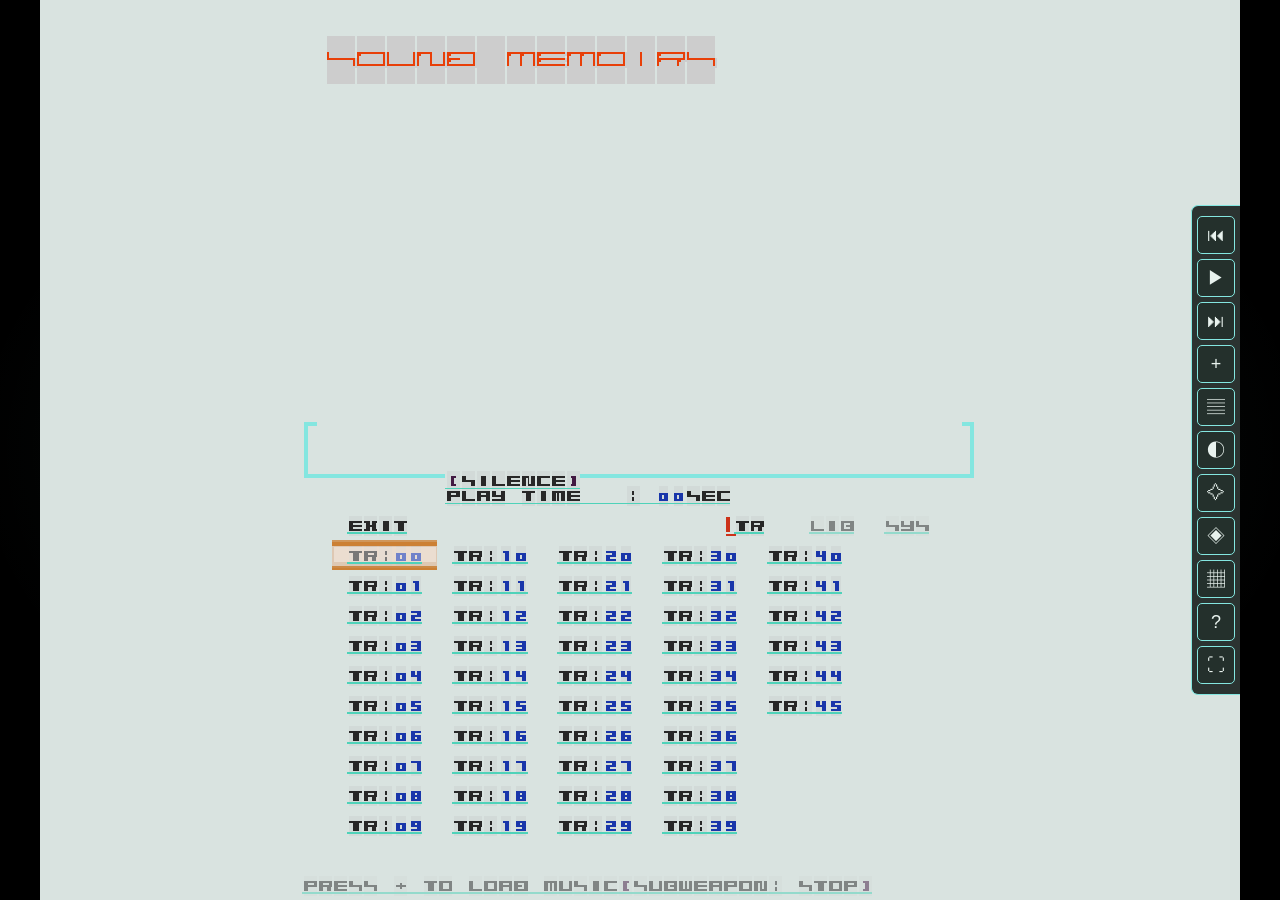
<file: index.html>
<!doctype html>
<html lang="zh-CN"><meta charset="utf-8"><meta name="viewport" content="width=device-width,initial-scale=1,viewport-fit=cover">
<link rel="icon" href="data:,"><title>SOUND MEMOIRS</title>
<link rel="stylesheet" href="screen.css">
<div id="stage">
  <canvas id="screen" width="640" height="480" tabindex="0" aria-label="SOUND MEMOIRS 640x480 画面"></canvas>
  <div id="aux">
    <button id="aux-prev" aria-label="上一曲">⏮</button>
    <button id="aux-play" aria-label="播放 / 暂停">▶</button>
    <button id="aux-next" aria-label="下一曲">⏭</button>
    <button id="aux-load" aria-label="载入文件">+</button>
    <button id="aux-page" aria-label="切换页面">▤</button>
    <button id="aux-theme" aria-label="切换主题配色">◐</button>
    <button id="aux-stage" aria-label="切换演出">✧</button>
    <button id="aux-wing" aria-label="切换侧翼">◈</button>
    <button id="aux-layout" aria-label="切换布局">▦</button>
    <button id="aux-help" aria-label="操作帮助">?</button>
    <button id="aux-full" aria-label="全屏">⛶</button>
  </div>
  <div id="help" aria-hidden="true">
    <b>SOUND MEMOIRS — 操作</b>
    <span>点 ▶ 播放 / 暂停　⏮ ⏭ 上一曲 / 下一曲　双击曲目播放</span>
    <span>方向键 选曲　S 或 Esc 停止　C/T 主题色</span>
    <span>F7 演出　F8 侧翼　F9 布局　F1/F2/F3 切页　Ctrl+O 载入</span>
    <span>LIB 底部 ORDER：顺序 / 单曲 / 列表循环 / 随机，播完自动接下一曲</span>
    <span>右下：▶ 播放　+ 载入　▤ 切页　◐ 主题　✧ 演出　◈ 侧翼　▦ 布局　? 帮助　⛶ 全屏</span>
  </div>
</div>
<input id="files" type="file" multiple accept="audio/*,.pak,.ogg,.wav,.flac,.mp3,.m4a" hidden>
<script type="module" src="app.js"></script>
</html>
</file>
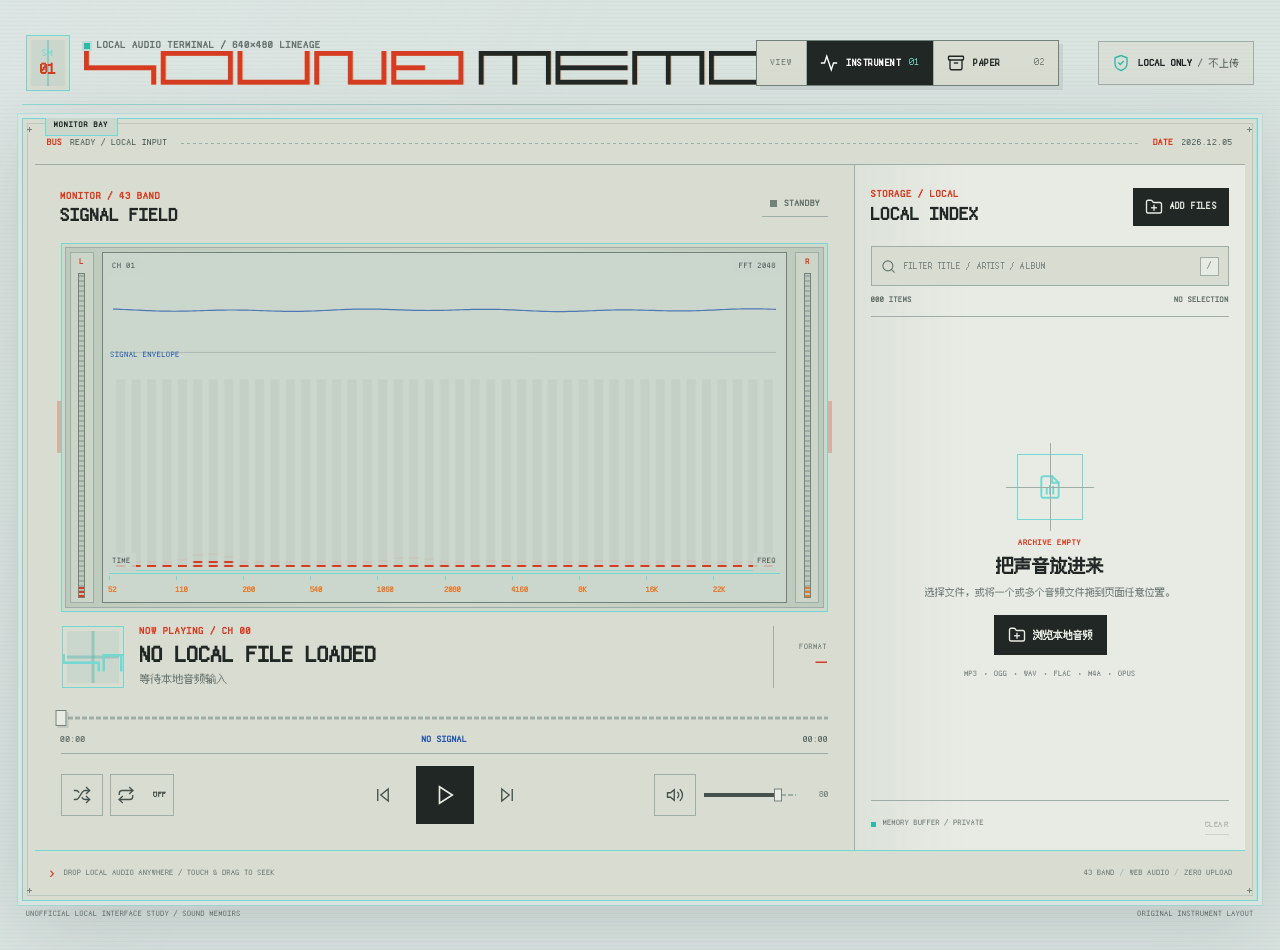
<file: web/index.html>
<!doctype html>
<html lang="zh-CN">
<head>
  <meta charset="utf-8">
  <meta name="viewport" content="width=device-width, initial-scale=1, viewport-fit=cover">
  <meta name="theme-color" content="#d9e3e0">
  <meta name="color-scheme" content="light">
  <meta name="description" content="SOUND MEMOIRS local web player prototype">
  <title>SOUND MEMOIRS / Local Archive</title>
  <link rel="icon" href="./favicon.svg" type="image/svg+xml">
  <link rel="stylesheet" href="./styles.css">
  <script src="./app.js" defer></script>
</head>
<body data-theme="original">
  <div class="scene-lines" aria-hidden="true"></div>
  <div class="page">
    <header class="topbar">
      <div class="brand-block">
        <span class="brand-code" aria-hidden="true">SM<br><b>01</b></span>
        <div class="brand-copy">
          <p class="eyebrow">
            <span class="status-dot" aria-hidden="true"></span>
            <span data-copy="mode-label">LOCAL AUDIO TERMINAL / 640×480 LINEAGE</span>
          </p>
          <h1 class="brand-title" aria-label="Sound Memoirs">
            <span>SOUND</span>
            <span>MEMOIRS</span>
          </h1>
        </div>
      </div>

      <nav class="theme-switch" aria-label="视觉主题">
        <span class="theme-switch-label">VIEW</span>
        <button class="theme-option is-active" type="button" data-theme-choice="original" aria-pressed="true">
          <svg class="icon" aria-hidden="true"><use href="#i-activity"></use></svg>
          <span>INSTRUMENT</span>
          <b>01</b>
        </button>
        <button class="theme-option" type="button" data-theme-choice="paper" aria-pressed="false">
          <svg class="icon" aria-hidden="true"><use href="#i-archive"></use></svg>
          <span>PAPER</span>
          <b>02</b>
        </button>
      </nav>

      <div class="privacy-seal" title="音频文件仅在当前浏览器标签页内读取">
        <svg class="icon" aria-hidden="true"><use href="#i-shield-check"></use></svg>
        <span><b>LOCAL ONLY</b> / 不上传</span>
      </div>
    </header>

    <main class="app-frame" id="drop-zone">
      <div class="frame-registration frame-registration--tl" aria-hidden="true">+</div>
      <div class="frame-registration frame-registration--tr" aria-hidden="true">+</div>
      <div class="frame-registration frame-registration--bl" aria-hidden="true">+</div>
      <div class="frame-registration frame-registration--br" aria-hidden="true">+</div>

      <div class="utility-strip">
        <div class="utility-block">
          <span class="utility-key">BUS</span>
          <strong id="bus-state">READY / LOCAL INPUT</strong>
        </div>
        <div class="utility-rule" aria-hidden="true"></div>
        <div class="utility-block utility-block--right">
          <span class="utility-key">DATE</span>
          <time id="session-clock" datetime="">----.--.--</time>
        </div>
      </div>

      <div class="workspace">
        <section class="display-module" aria-labelledby="display-heading">
          <header class="module-heading">
            <div>
              <p class="section-code" data-copy="display-code">MONITOR / 43 BAND</p>
              <h2 id="display-heading" data-copy="display-title">SIGNAL FIELD</h2>
            </div>
            <div class="signal-state" id="signal-state">
              <span class="signal-lamp" aria-hidden="true"></span>
              <span id="signal-label">STANDBY</span>
            </div>
          </header>

          <div class="screen-bezel">
            <div class="meter-rail meter-rail--left" aria-hidden="true">
              <span class="meter-rail-label">L</span>
              <span class="meter-rail-track"><i id="meter-left"></i></span>
            </div>

            <div class="scope">
              <div class="scope-overlay" aria-hidden="true">
                <span class="scope-corner scope-corner--tl">CH 01</span>
                <span class="scope-corner scope-corner--tr">FFT 2048</span>
                <span class="scope-corner scope-corner--bl">TIME</span>
                <span class="scope-corner scope-corner--br">FREQ</span>
                <span class="scope-wave-label">SIGNAL ENVELOPE</span>
              </div>
              <canvas id="visualizer" aria-label="实时音频频谱"></canvas>
              <div class="frequency-scale" aria-hidden="true">
                <span>52</span>
                <span>110</span>
                <span>280</span>
                <span>540</span>
                <span>1060</span>
                <span>2080</span>
                <span>4160</span>
                <span>8K</span>
                <span>16K</span>
                <span>22K</span>
              </div>
            </div>

            <div class="meter-rail meter-rail--right" aria-hidden="true">
              <span class="meter-rail-label">R</span>
              <span class="meter-rail-track"><i id="meter-right"></i></span>
            </div>
          </div>

          <div class="now-readout">
            <div class="album-cell" id="album-cell" aria-hidden="true">
              <span class="album-grid"></span>
              <span class="album-glyph">SM</span>
              <img id="cover-image" alt="">
            </div>
            <div class="track-identity">
              <p class="section-code" id="playing-kicker">NOW PLAYING / CH 00</p>
              <h2 id="track-title">NO LOCAL FILE LOADED</h2>
              <p id="track-artist">等待本地音频输入</p>
            </div>
            <div class="format-readout">
              <span>FORMAT</span>
              <strong id="track-format">—</strong>
            </div>
          </div>

          <div class="seek-block">
            <div
              class="seek-track"
              id="seek-track"
              role="slider"
              tabindex="0"
              aria-label="播放进度"
              aria-valuemin="0"
              aria-valuemax="100"
              aria-valuenow="0"
            >
              <span class="seek-fill" id="seek-fill"></span>
              <span class="seek-buffer" id="seek-buffer"></span>
              <span class="seek-thumb" id="seek-thumb"></span>
            </div>
            <div class="time-line">
              <span id="elapsed-time">00:00</span>
              <span class="time-center" id="player-status">NO SIGNAL</span>
              <span id="duration-time">00:00</span>
            </div>
          </div>

          <div class="transport">
            <div class="transport-side">
              <button class="icon-button" id="shuffle-button" type="button" title="随机播放" aria-label="随机播放" aria-pressed="false">
                <svg class="icon" aria-hidden="true"><use href="#i-shuffle"></use></svg>
              </button>
              <button class="icon-button repeat-button" id="repeat-button" type="button" title="循环模式：关闭" aria-label="循环模式：关闭">
                <svg class="icon" aria-hidden="true"><use href="#i-repeat"></use></svg>
                <span id="repeat-label">OFF</span>
              </button>
            </div>

            <div class="transport-main">
              <button class="icon-button transport-skip" id="previous-button" type="button" title="上一首" aria-label="上一首">
                <svg class="icon" aria-hidden="true"><use href="#i-skip-back"></use></svg>
              </button>
              <button class="play-button" id="play-button" type="button" title="播放" aria-label="播放">
                <svg class="icon play-icon" aria-hidden="true"><use href="#i-play"></use></svg>
                <svg class="icon pause-icon" aria-hidden="true"><use href="#i-pause"></use></svg>
              </button>
              <button class="icon-button transport-skip" id="next-button" type="button" title="下一首" aria-label="下一首">
                <svg class="icon" aria-hidden="true"><use href="#i-skip-forward"></use></svg>
              </button>
            </div>

            <div class="volume-control">
              <button class="icon-button" id="mute-button" type="button" title="静音" aria-label="静音">
                <svg class="icon volume-on-icon" aria-hidden="true"><use href="#i-volume-2"></use></svg>
                <svg class="icon volume-off-icon" aria-hidden="true"><use href="#i-volume-x"></use></svg>
              </button>
              <div
                class="volume-track"
                id="volume-track"
                role="slider"
                tabindex="0"
                aria-label="音量"
                aria-valuemin="0"
                aria-valuemax="100"
                aria-valuenow="80"
              >
                <span class="volume-fill" id="volume-fill"></span>
                <span class="volume-thumb" id="volume-thumb"></span>
              </div>
              <output id="volume-value" for="volume-track">80</output>
            </div>
          </div>
        </section>

        <aside class="library-module" aria-labelledby="library-heading">
          <header class="library-heading">
            <div>
              <p class="section-code" data-copy="library-code">STORAGE / LOCAL</p>
              <h2 id="library-heading" data-copy="library-title">LOCAL INDEX</h2>
            </div>
            <button class="add-button" id="add-files-button" type="button" title="添加本地音频文件" aria-label="添加本地音频文件">
              <svg class="icon" aria-hidden="true"><use href="#i-folder-plus"></use></svg>
              <span>ADD FILES</span>
            </button>
          </header>

          <label class="search-box" for="track-search">
            <svg class="icon" aria-hidden="true"><use href="#i-search"></use></svg>
            <input id="track-search" type="search" autocomplete="off" placeholder="FILTER TITLE / ARTIST / ALBUM">
            <kbd aria-hidden="true">/</kbd>
          </label>

          <div class="library-summary">
            <span id="library-count">000 ITEMS</span>
            <span id="current-index-label">NO SELECTION</span>
          </div>

          <div class="queue-scroll" id="queue-scroll">
            <ol class="queue-list" id="queue-list" aria-live="polite"></ol>
            <div class="empty-state" id="empty-state">
              <div class="empty-reticle" aria-hidden="true">
                <svg class="icon"><use href="#i-file-audio"></use></svg>
              </div>
              <p class="empty-label">ARCHIVE EMPTY</p>
              <h3>把声音放进来</h3>
              <p>选择文件，或将一个或多个音频文件拖到页面任意位置。</p>
              <button class="empty-action" id="empty-add-button" type="button">
                <svg class="icon" aria-hidden="true"><use href="#i-folder-plus"></use></svg>
                浏览本地音频
              </button>
              <span>MP3 · OGG · WAV · FLAC · M4A · OPUS</span>
            </div>
          </div>

          <footer class="library-foot">
            <div>
              <span class="foot-led" aria-hidden="true"></span>
              <span id="privacy-state">MEMORY BUFFER / PRIVATE</span>
            </div>
            <button class="text-button" id="clear-button" type="button" disabled>CLEAR</button>
          </footer>
        </aside>
      </div>

      <div class="frame-foot">
        <p>
          <span class="prompt-caret" aria-hidden="true">›</span>
          <span data-copy="frame-message">DROP LOCAL AUDIO ANYWHERE / TOUCH & DRAG TO SEEK</span>
        </p>
        <p class="frame-foot-tech">
          <span>43 BAND</span>
          <span>WEB AUDIO</span>
          <span>ZERO UPLOAD</span>
        </p>
      </div>
    </main>

    <footer class="page-foot">
      <span>UNOFFICIAL LOCAL INTERFACE STUDY / SOUND MEMOIRS</span>
      <span id="theme-foot-label">ORIGINAL INSTRUMENT LAYOUT</span>
    </footer>
  </div>

  <input
    id="file-input"
    class="visually-hidden"
    type="file"
    accept="audio/*,.mp3,.ogg,.oga,.wav,.flac,.m4a,.aac,.opus,.webm,.wma,.mp4"
    multiple
  >

  <div class="drop-overlay" id="drop-overlay" aria-hidden="true">
    <div class="drop-target">
      <svg class="icon" aria-hidden="true"><use href="#i-folder-down"></use></svg>
      <span>RELEASE TO LOAD</span>
      <strong>LOCAL AUDIO ONLY</strong>
    </div>
  </div>

  <div class="toast" id="toast" role="status" aria-live="polite"></div>

  <noscript>
    <p class="noscript">此播放器需要启用 JavaScript。</p>
  </noscript>

  <svg class="icon-sprite" aria-hidden="true">
    <symbol id="i-activity" viewBox="0 0 24 24">
      <path d="M22 12h-4l-3 9L9 3l-3 9H2"></path>
    </symbol>
    <symbol id="i-archive" viewBox="0 0 24 24">
      <rect width="20" height="5" x="2" y="3" rx="1"></rect>
      <path d="M4 8v11a2 2 0 0 0 2 2h12a2 2 0 0 0 2-2V8"></path>
      <path d="M10 12h4"></path>
    </symbol>
    <symbol id="i-folder-plus" viewBox="0 0 24 24">
      <path d="M20 20a2 2 0 0 0 2-2V8a2 2 0 0 0-2-2h-7.9a2 2 0 0 1-1.69-.9L9.6 3.9A2 2 0 0 0 7.93 3H4a2 2 0 0 0-2 2v13a2 2 0 0 0 2 2Z"></path>
      <path d="M12 10v6"></path>
      <path d="M9 13h6"></path>
    </symbol>
    <symbol id="i-folder-down" viewBox="0 0 24 24">
      <path d="M20 20a2 2 0 0 0 2-2V8a2 2 0 0 0-2-2h-7.9a2 2 0 0 1-1.69-.9L9.6 3.9A2 2 0 0 0 7.93 3H4a2 2 0 0 0-2 2v13a2 2 0 0 0 2 2Z"></path>
      <path d="M12 18v-6"></path>
      <path d="m9 15 3 3 3-3"></path>
    </symbol>
    <symbol id="i-shield-check" viewBox="0 0 24 24">
      <path d="M20 13c0 5-3.5 7.5-8 9-4.5-1.5-8-4-8-9V5l8-3 8 3Z"></path>
      <path d="m9 12 2 2 4-4"></path>
    </symbol>
    <symbol id="i-search" viewBox="0 0 24 24">
      <circle cx="11" cy="11" r="8"></circle>
      <path d="m21 21-4.3-4.3"></path>
    </symbol>
    <symbol id="i-file-audio" viewBox="0 0 24 24">
      <path d="M14 2H6a2 2 0 0 0-2 2v16a2 2 0 0 0 2 2h12a2 2 0 0 0 2-2V8Z"></path>
      <path d="M14 2v6h6"></path>
      <path d="M9 13v5"></path>
      <path d="M12 11v7"></path>
      <path d="M15 12v6"></path>
    </symbol>
    <symbol id="i-play" viewBox="0 0 24 24">
      <path d="m6 3 14 9-14 9Z"></path>
    </symbol>
    <symbol id="i-pause" viewBox="0 0 24 24">
      <rect x="6" y="4" width="4" height="16" rx="1"></rect>
      <rect x="14" y="4" width="4" height="16" rx="1"></rect>
    </symbol>
    <symbol id="i-skip-back" viewBox="0 0 24 24">
      <path d="M19 20 9 12l10-8v16Z"></path>
      <path d="M5 19V5"></path>
    </symbol>
    <symbol id="i-skip-forward" viewBox="0 0 24 24">
      <path d="m5 4 10 8-10 8V4Z"></path>
      <path d="M19 5v14"></path>
    </symbol>
    <symbol id="i-shuffle" viewBox="0 0 24 24">
      <path d="m18 14 4 4-4 4"></path>
      <path d="m18 2 4 4-4 4"></path>
      <path d="M2 18h1.973a4 4 0 0 0 3.3-1.7l5.454-8.6a4 4 0 0 1 3.3-1.7H22"></path>
      <path d="M2 6h1.972a4 4 0 0 1 3.6 2.2"></path>
      <path d="M22 18h-6.041a4 4 0 0 1-3.3-1.8l-.359-.45"></path>
    </symbol>
    <symbol id="i-repeat" viewBox="0 0 24 24">
      <path d="m17 2 4 4-4 4"></path>
      <path d="M3 11v-1a4 4 0 0 1 4-4h14"></path>
      <path d="m7 22-4-4 4-4"></path>
      <path d="M21 13v1a4 4 0 0 1-4 4H3"></path>
    </symbol>
    <symbol id="i-volume-2" viewBox="0 0 24 24">
      <path d="M11 5 6 9H2v6h4l5 4Z"></path>
      <path d="M15.54 8.46a5 5 0 0 1 0 7.07"></path>
      <path d="M19.07 4.93a10 10 0 0 1 0 14.14"></path>
    </symbol>
    <symbol id="i-volume-x" viewBox="0 0 24 24">
      <path d="M11 5 6 9H2v6h4l5 4Z"></path>
      <path d="m22 9-6 6"></path>
      <path d="m16 9 6 6"></path>
    </symbol>
    <symbol id="i-x" viewBox="0 0 24 24">
      <path d="M18 6 6 18"></path>
      <path d="m6 6 12 12"></path>
    </symbol>
  </svg>
</body>
</html>
</file>
<file: screen.css>
* { box-sizing: border-box; }
html, body { height: 100%; margin: 0; }
/* Chrome colors follow the active player theme (app.js sets these from
   palettes.json); defaults match the ORIGINAL theme. */
:root {
  --chrome-bg: rgba(12,20,30,.9);
  --chrome-border: #84e6e0;
  --chrome-btn: rgba(20,32,44,.85);
  --chrome-btn-hover: rgba(40,60,80,.95);
  --chrome-ink: #dfe;
  --chrome-accent: #cc3219;
  --halo: rgba(132,230,224,.10);
}
body {
  background: #000;
  display: flex; align-items: center; justify-content: center;
  overflow: hidden; user-select: none;
}
/* faint theme-tinted halo so the 4:3 screen does not hard-cut into black */
body::before {
  content: ""; position: fixed; inset: 0; pointer-events: none;
  background: radial-gradient(ellipse 70% 60% at 50% 50%, var(--halo), transparent 75%);
}
#stage {
  position: relative;
  width: min(100vw, calc(100vh * 4 / 3));
  aspect-ratio: 4 / 3;
}
#screen {
  display: block; width: 100%; height: 100%;
  image-rendering: pixelated; image-rendering: crisp-edges;
  touch-action: none; outline: none; background: #d9e3e0;
}
/* Floating side rail: hidden entirely while idle (no slide-out residue),
   shown only while the user is interacting with the replica. */
#aux {
  position: absolute; right: 0; top: 50%;
  transform: translateY(-50%);
  display: none;
  flex-direction: column; gap: 5px;
  padding: 10px 5px; max-height: 92vh;
  border: 1px solid var(--chrome-border); border-right: none; border-radius: 7px 0 0 7px;
  background: var(--chrome-bg);
  z-index: 6;
}
#aux.visible { display: flex; }
#aux button {
  width: 38px; height: 38px; border-radius: 5px;
  border: 1px solid var(--chrome-border); background: var(--chrome-btn); color: var(--chrome-ink);
  font-size: 18px; line-height: 1; cursor: pointer;
}
#aux button:hover { background: var(--chrome-btn-hover); border-color: var(--chrome-accent); }
#help {
  position: absolute; left: 4%; top: 6%; width: 92%;
  display: none; flex-direction: column; gap: 4px;
  padding: 12px 14px; border: 1px solid var(--chrome-border); border-radius: 4px;
  background: var(--chrome-bg); color: var(--chrome-ink);
  font: 12px/1.5 "Segoe UI", Tahoma, sans-serif;
  pointer-events: none; z-index: 5;
}
#help.show { display: flex; animation: helpfade 5s ease forwards; }
#help b { color: var(--chrome-accent); letter-spacing: .08em; margin-bottom: 4px; }
@keyframes helpfade { 0%,70% { opacity: 1; } 100% { opacity: 0; } }
</file>
<file: web/styles.css>
@font-face {
  font-family: "Hellsinker";
  src: url("./assets/fonts/Hellsinker-Main.otf") format("opentype");
  font-display: swap;
}

@font-face {
  font-family: "Fusion Pixel";
  /* Shared with the desktop/embedded copy instead of keeping a second 7 MB
     duplicate under web/. Loaded over the same file:// or http:// origin. */
  src: url("../assets/fonts/fusion-pixel-12px-monospaced-zh_hans.ttf") format("truetype");
  font-display: swap;
}

:root {
  --font-display: "Hellsinker", "Fusion Pixel", "Microsoft YaHei", sans-serif;
  --font-body: "Fusion Pixel", "Microsoft YaHei", ui-monospace, monospace;
  --font-ui: "Fusion Pixel", "Microsoft YaHei", ui-monospace, monospace;
  --page-max: 1540px;
  --ease-out: cubic-bezier(.16, 1, .3, 1);
}

*,
*::before,
*::after {
  box-sizing: border-box;
}

html {
  min-width: 320px;
  background: #d9e3e0;
}

body {
  --bg: #d9e3e0;
  --bg-deep: #c8d4cf;
  --surface: #d9ddd1;
  --surface-raised: #e8ebe3;
  --surface-quiet: #cfd7cb;
  --screen: #cbd6cc;
  --screen-deep: #bccabc;
  --ink: #202725;
  --ink-soft: #45514d;
  --muted: #67736e;
  --line: #9eada6;
  --line-strong: #71827b;
  --frame: #72d8d1;
  --frame-soft: rgba(87, 181, 175, .45);
  --accent: #d63c21;
  --accent-soft: #d9afa2;
  --amber: #e77a2c;
  --blue: #2458ae;
  --aqua: #31b8a5;
  --selected: #e1d3b6;
  --selected-line: #e97922;
  --danger: #a83020;
  --shadow: rgba(42, 55, 51, .17);
  --scrollbar: #8ca098;
  min-width: 320px;
  min-height: 100svh;
  margin: 0;
  overflow-x: hidden;
  color: var(--ink);
  background:
    repeating-linear-gradient(0deg, rgba(49, 77, 71, .028) 0 1px, transparent 1px 4px),
    linear-gradient(115deg, rgba(255, 255, 255, .09), transparent 36%),
    var(--bg);
  font-family: var(--font-body);
  font-size: 14px;
  line-height: 1.45;
  -webkit-font-smoothing: none;
  text-rendering: geometricPrecision;
  transition: background-color .45s ease, color .45s ease;
}

body[data-theme="paper"] {
  --bg: #d8cfbd;
  --bg-deep: #c4b7a0;
  --surface: #f1ebdd;
  --surface-raised: #f8f3e8;
  --surface-quiet: #e8dfcd;
  --screen: #ebe4d4;
  --screen-deep: #ddd2bc;
  --ink: #302b24;
  --ink-soft: #4d463c;
  --muted: #766d5e;
  --line: #aea48d;
  --line-strong: #756b5a;
  --frame: #6d7d70;
  --frame-soft: rgba(85, 105, 91, .34);
  --accent: #9e3427;
  --accent-soft: #c78b72;
  --amber: #a96832;
  --blue: #3d5f70;
  --aqua: #668a75;
  --selected: #e8d9bb;
  --selected-line: #a94831;
  --danger: #8e2e22;
  --shadow: rgba(74, 60, 40, .2);
  --scrollbar: #a39782;
  --font-display: Georgia, "Times New Roman", "Songti SC", "SimSun", serif;
  background:
    radial-gradient(circle at 16% 28%, rgba(67, 55, 37, .12) 0 .45px, transparent .7px),
    radial-gradient(circle at 74% 61%, rgba(101, 83, 56, .1) 0 .5px, transparent .75px),
    repeating-linear-gradient(107deg, rgba(92, 74, 45, .025) 0 1px, transparent 1px 9px),
    var(--bg);
  background-size: 7px 7px, 11px 13px, auto, auto;
}

body::selection {
  color: #fff;
  background: var(--accent);
}

button,
input {
  font: inherit;
}

button {
  color: inherit;
}

button,
[role="slider"] {
  -webkit-tap-highlight-color: transparent;
}

button:focus-visible,
input:focus-visible,
[role="slider"]:focus-visible {
  outline: 2px solid var(--blue);
  outline-offset: 3px;
}

button:disabled {
  cursor: not-allowed;
  opacity: .38;
}

.icon {
  width: 18px;
  height: 18px;
  fill: none;
  stroke: currentColor;
  stroke-width: 1.8;
  stroke-linecap: square;
  stroke-linejoin: miter;
  flex: 0 0 auto;
  pointer-events: none;
}

.icon-sprite {
  position: fixed;
  width: 0;
  height: 0;
  overflow: hidden;
  pointer-events: none;
}

.visually-hidden {
  position: absolute !important;
  width: 1px !important;
  height: 1px !important;
  padding: 0 !important;
  margin: -1px !important;
  overflow: hidden !important;
  clip: rect(0, 0, 0, 0) !important;
  white-space: nowrap !important;
  border: 0 !important;
}

.scene-lines {
  position: fixed;
  inset: 0;
  z-index: -1;
  overflow: hidden;
  pointer-events: none;
  background:
    linear-gradient(90deg, transparent 0 7%, rgba(59, 89, 82, .055) 7% calc(7% + 1px), transparent calc(7% + 1px)),
    linear-gradient(90deg, transparent 0 93%, rgba(59, 89, 82, .055) 93% calc(93% + 1px), transparent calc(93% + 1px)),
    repeating-linear-gradient(0deg, transparent 0 63px, rgba(61, 91, 83, .035) 63px 64px);
}

.scene-lines::before,
.scene-lines::after {
  content: "";
  position: absolute;
  top: 8%;
  bottom: 8%;
  width: min(8vw, 110px);
  opacity: .27;
  background:
    linear-gradient(90deg, transparent 47%, var(--blue) 48% 49%, transparent 50%),
    repeating-linear-gradient(90deg, transparent 0 47%, var(--blue) 48% 49%, transparent 50% 100%);
  background-size: 100% 100%, 13px 19px;
  mask-image: linear-gradient(to bottom, transparent, #000 12%, #000 88%, transparent);
}

.scene-lines::before {
  left: 2.5%;
  transform: skewY(-5deg);
}

.scene-lines::after {
  right: 2.5%;
  transform: scaleX(-1) skewY(-5deg);
}

body[data-theme="paper"] .scene-lines {
  opacity: .7;
  background:
    linear-gradient(90deg, transparent 0 5.5%, rgba(116, 70, 44, .045) 5.5% calc(5.5% + 1px), transparent calc(5.5% + 1px)),
    repeating-linear-gradient(0deg, transparent 0 31px, rgba(95, 75, 47, .06) 31px 32px);
}

body[data-theme="paper"] .scene-lines::before,
body[data-theme="paper"] .scene-lines::after {
  display: none;
}

.page {
  width: min(calc(100% - 44px), var(--page-max));
  min-height: 100svh;
  margin: 0 auto;
  padding: 22px 0 max(18px, env(safe-area-inset-bottom));
  display: flex;
  flex-direction: column;
}

.topbar {
  position: relative;
  display: grid;
  grid-template-columns: minmax(280px, 1fr) auto auto;
  align-items: center;
  gap: clamp(18px, 3vw, 48px);
  min-height: 82px;
  margin-bottom: 14px;
  padding: 0 4px;
}

.topbar::after {
  content: "";
  position: absolute;
  right: 0;
  bottom: -1px;
  left: 0;
  height: 1px;
  background: linear-gradient(90deg, var(--frame), var(--line) 45%, transparent 90%);
  opacity: .7;
}

.brand-block {
  min-width: 0;
  display: flex;
  align-items: center;
  gap: 14px;
}

.brand-code {
  width: 44px;
  height: 56px;
  flex: 0 0 auto;
  display: grid;
  place-content: center;
  color: var(--frame);
  border: 1px solid var(--frame);
  background:
    linear-gradient(90deg, transparent 47%, var(--frame-soft) 48% 52%, transparent 53%),
    var(--screen);
  box-shadow: inset 0 0 0 4px var(--surface);
  font-family: var(--font-ui);
  font-size: 10px;
  line-height: 1.15;
  letter-spacing: .1em;
  text-align: center;
}

.brand-code b {
  display: block;
  color: var(--accent);
  font-size: 16px;
  font-weight: 700;
  letter-spacing: 0;
}

.brand-copy {
  min-width: 0;
}

.eyebrow,
.section-code {
  margin: 0;
  color: var(--accent);
  font-size: 10px;
  font-weight: 700;
  line-height: 1.15;
  letter-spacing: .09em;
  text-transform: uppercase;
}

.eyebrow {
  display: flex;
  align-items: center;
  gap: 7px;
  margin-bottom: 5px;
  color: var(--muted);
}

.status-dot {
  width: 6px;
  height: 6px;
  flex: 0 0 auto;
  background: var(--aqua);
  box-shadow: 0 0 0 2px color-mix(in srgb, var(--aqua) 18%, transparent);
  animation: breathe 2.8s steps(2, end) infinite;
}

.brand-title {
  margin: 0;
  display: flex;
  align-items: baseline;
  gap: .28em;
  color: var(--accent);
  font-family: var(--font-display);
  font-size: clamp(28px, 3vw, 48px);
  font-weight: 400;
  line-height: .78;
  letter-spacing: 0;
  text-transform: uppercase;
  text-shadow: 1px 0 color-mix(in srgb, var(--amber) 42%, transparent);
  white-space: nowrap;
}

.brand-title span:last-child {
  color: var(--ink);
}

.theme-switch {
  display: flex;
  align-items: stretch;
  gap: 0;
  border: 1px solid var(--line-strong);
  background: var(--surface);
  box-shadow: 4px 4px 0 color-mix(in srgb, var(--shadow) 52%, transparent);
}

.theme-switch-label {
  display: grid;
  place-items: center;
  min-width: 50px;
  padding: 0 10px;
  color: var(--muted);
  border-right: 1px solid var(--line);
  font-size: 9px;
  letter-spacing: .12em;
}

.theme-option {
  position: relative;
  min-width: 124px;
  min-height: 44px;
  padding: 0 13px;
  border: 0;
  border-right: 1px solid var(--line);
  background: transparent;
  display: flex;
  align-items: center;
  gap: 8px;
  cursor: pointer;
  font-size: 10px;
  font-weight: 700;
  letter-spacing: .05em;
  transition: color .2s ease, background-color .2s ease;
}

.theme-option:last-child {
  border-right: 0;
}

.theme-option b {
  margin-left: auto;
  color: var(--muted);
  font-size: 9px;
  font-weight: 400;
}

.theme-option:hover {
  background: color-mix(in srgb, var(--screen) 55%, transparent);
}

.theme-option.is-active {
  color: #fff;
  background: var(--ink);
}

.theme-option.is-active b {
  color: var(--frame);
}

.privacy-seal {
  min-height: 44px;
  display: flex;
  align-items: center;
  gap: 9px;
  padding: 0 13px;
  color: var(--ink-soft);
  border: 1px solid var(--line);
  background: color-mix(in srgb, var(--surface) 58%, transparent);
  font-size: 10px;
  letter-spacing: .04em;
  white-space: nowrap;
}

.privacy-seal .icon {
  color: var(--aqua);
}

.privacy-seal b {
  color: var(--ink);
}

.app-frame {
  position: relative;
  flex: 1;
  min-height: 640px;
  padding: 12px;
  border: 1px solid var(--frame);
  background:
    linear-gradient(90deg, transparent 0 calc(100% - 1px), color-mix(in srgb, var(--frame) 28%, transparent) calc(100% - 1px)),
    var(--surface);
  box-shadow:
    0 0 0 4px var(--bg),
    0 0 0 5px color-mix(in srgb, var(--frame) 32%, transparent),
    0 22px 70px var(--shadow);
  isolation: isolate;
}

.app-frame::before {
  content: "MONITOR BAY";
  position: absolute;
  top: -1px;
  left: 22px;
  z-index: 2;
  padding: 2px 8px 3px;
  color: var(--ink);
  border: 1px solid var(--frame);
  border-top: 0;
  background: var(--screen);
  font-size: 8px;
  font-weight: 700;
  letter-spacing: .12em;
}

.app-frame::after {
  content: "";
  position: absolute;
  inset: 4px;
  z-index: -1;
  pointer-events: none;
  border: 1px solid color-mix(in srgb, var(--line) 45%, transparent);
}

.frame-registration {
  position: absolute;
  z-index: 4;
  color: var(--line-strong);
  font-family: var(--font-ui);
  font-size: 12px;
  line-height: 1;
  pointer-events: none;
}

.frame-registration--tl { top: 4px; left: 4px; }
.frame-registration--tr { top: 4px; right: 4px; }
.frame-registration--bl { bottom: 4px; left: 4px; }
.frame-registration--br { right: 4px; bottom: 4px; }

.utility-strip {
  min-height: 34px;
  padding: 0 12px 9px;
  display: flex;
  align-items: center;
  gap: 13px;
  border-bottom: 1px solid var(--line);
}

.utility-block {
  display: flex;
  align-items: center;
  gap: 8px;
  min-width: 0;
  font-size: 9px;
  letter-spacing: .07em;
}

.utility-block strong,
.utility-block time {
  overflow: hidden;
  color: var(--ink-soft);
  font-size: 9px;
  font-weight: 400;
  text-overflow: ellipsis;
  white-space: nowrap;
}

.utility-key {
  color: var(--accent);
  font-weight: 700;
}

.utility-rule {
  flex: 1;
  height: 1px;
  background: repeating-linear-gradient(90deg, var(--line) 0 3px, transparent 3px 6px);
}

.workspace {
  min-height: 0;
  display: grid;
  grid-template-columns: minmax(0, 1fr) minmax(330px, 390px);
}

.display-module {
  min-width: 0;
  padding: clamp(16px, 2vw, 28px);
  border-right: 1px solid var(--line);
  display: flex;
  flex-direction: column;
}

.module-heading,
.library-heading {
  min-height: 52px;
  display: flex;
  align-items: flex-start;
  justify-content: space-between;
  gap: 18px;
}

.module-heading h2,
.library-heading h2 {
  margin: 5px 0 0;
  color: var(--ink);
  font-family: var(--font-ui);
  font-size: clamp(16px, 1.45vw, 21px);
  font-weight: 700;
  line-height: 1;
  letter-spacing: .03em;
}

.signal-state {
  display: flex;
  align-items: center;
  gap: 7px;
  padding: 6px 8px;
  color: var(--muted);
  border-bottom: 1px solid var(--line);
  font-size: 9px;
  font-weight: 700;
  letter-spacing: .07em;
  white-space: nowrap;
}

.signal-lamp {
  width: 7px;
  height: 7px;
  background: var(--line-strong);
}

.is-playing .signal-lamp {
  background: var(--accent);
  box-shadow: 0 0 0 2px color-mix(in srgb, var(--accent) 16%, transparent);
  animation: breathe 1.1s steps(2, end) infinite;
}

.is-playing .signal-state {
  color: var(--accent);
}

.screen-bezel {
  position: relative;
  min-height: clamp(300px, 41vh, 470px);
  padding: 8px;
  display: grid;
  grid-template-columns: 24px minmax(0, 1fr) 24px;
  gap: 8px;
  border: 1px solid var(--frame);
  background:
    linear-gradient(90deg, var(--screen-deep), var(--surface-quiet) 48%, var(--screen-deep)),
    var(--screen-deep);
  box-shadow:
    inset 0 0 0 3px color-mix(in srgb, var(--surface) 85%, transparent),
    inset 0 0 0 4px var(--line);
}

.screen-bezel::before,
.screen-bezel::after {
  content: "";
  position: absolute;
  z-index: 2;
  top: 50%;
  width: 4px;
  height: 52px;
  transform: translateY(-50%);
  background: var(--accent-soft);
}

.screen-bezel::before {
  left: -5px;
}

.screen-bezel::after {
  right: -5px;
}

.scope {
  position: relative;
  min-width: 0;
  overflow: hidden;
  border: 1px solid var(--line-strong);
  background: var(--screen);
}

.scope::before {
  content: "";
  position: absolute;
  inset: 0;
  z-index: 0;
  pointer-events: none;
  opacity: .7;
  background:
    linear-gradient(var(--screen-grid) 1px, transparent 1px),
    linear-gradient(90deg, var(--screen-grid) 1px, transparent 1px);
  background-size: 100% 20%, 10% 100%;
  mask-image: linear-gradient(to bottom, #000, transparent 96%);
}

body[data-theme="paper"] .scope::before {
  opacity: .62;
  background:
    linear-gradient(90deg, transparent 0 calc(12.5% - 1px), var(--screen-grid) calc(12.5% - 1px) 12.5%, transparent 12.5%),
    repeating-linear-gradient(0deg, transparent 0 23px, var(--screen-grid) 23px 24px);
  background-size: 100% 100%, 100% 100%;
  mask-image: none;
}

#visualizer {
  position: absolute;
  inset: 0;
  width: 100%;
  height: 100%;
  display: block;
}

.scope-overlay {
  position: absolute;
  inset: 0;
  z-index: 2;
  pointer-events: none;
  color: var(--ink-soft);
  font-family: var(--font-ui);
  font-size: 8px;
  letter-spacing: .08em;
}

.scope-corner {
  position: absolute;
  padding: 3px 5px;
  background: color-mix(in srgb, var(--screen) 80%, transparent);
}

.scope-corner--tl { top: 5px; left: 5px; }
.scope-corner--tr { top: 5px; right: 5px; }
.scope-corner--bl { bottom: 31px; left: 5px; }
.scope-corner--br { right: 5px; bottom: 31px; }

.scope-wave-label {
  position: absolute;
  top: 28%;
  left: 8px;
  color: var(--blue);
}

.frequency-scale {
  position: absolute;
  right: 6px;
  bottom: 5px;
  left: 6px;
  z-index: 3;
  height: 24px;
  display: grid;
  grid-template-columns: repeat(10, 1fr);
  align-items: end;
  color: var(--amber);
  border-top: 1px solid var(--frame);
  font-family: var(--font-ui);
  font-size: 8px;
  font-weight: 700;
  letter-spacing: .02em;
  pointer-events: none;
}

.frequency-scale span {
  position: relative;
  padding-top: 5px;
}

.frequency-scale span::before {
  content: "";
  position: absolute;
  top: -4px;
  left: 0;
  width: 1px;
  height: 4px;
  background: var(--frame);
}

.meter-rail {
  min-height: 0;
  display: flex;
  flex-direction: column;
  align-items: center;
  gap: 5px;
  padding: 4px;
  border: 1px solid var(--line);
  background: color-mix(in srgb, var(--surface) 58%, transparent);
}

.meter-rail-label {
  color: var(--accent);
  font-size: 8px;
  font-weight: 700;
}

.meter-rail-track {
  position: relative;
  flex: 1;
  width: 7px;
  overflow: hidden;
  border: 1px solid var(--line-strong);
  background:
    repeating-linear-gradient(0deg, var(--line) 0 2px, transparent 2px 5px),
    var(--screen-deep);
}

.meter-rail-track i {
  position: absolute;
  right: 0;
  bottom: 0;
  left: 0;
  height: var(--meter, 4%);
  min-height: 2px;
  background:
    repeating-linear-gradient(0deg, var(--accent) 0 2px, transparent 2px 4px);
  transition: height .05s linear;
}

.meter-rail--right .meter-rail-track i {
  background:
    repeating-linear-gradient(0deg, var(--amber) 0 2px, transparent 2px 4px);
}

.now-readout {
  min-width: 0;
  min-height: 82px;
  display: grid;
  grid-template-columns: 64px minmax(0, 1fr) auto;
  align-items: center;
  gap: 14px;
  padding: 14px 1px 10px;
}

.album-cell {
  position: relative;
  width: 62px;
  height: 62px;
  overflow: hidden;
  display: grid;
  place-items: center;
  color: var(--frame);
  border: 1px solid var(--frame);
  background:
    linear-gradient(90deg, transparent 47%, var(--frame-soft) 48% 52%, transparent 53%),
    linear-gradient(0deg, transparent 47%, var(--frame-soft) 48% 52%, transparent 53%),
    var(--screen);
  box-shadow: inset 0 0 0 4px var(--surface);
  font-family: var(--font-display);
  font-size: 20px;
}

.album-cell .album-glyph {
  position: relative;
  z-index: 1;
}

.album-cell img {
  position: absolute;
  inset: 0;
  z-index: 2;
  width: 100%;
  height: 100%;
  display: none;
  object-fit: cover;
}

.album-cell.has-cover img {
  display: block;
}

.track-identity {
  min-width: 0;
}

.track-identity h2 {
  overflow: hidden;
  margin: 4px 0 3px;
  color: var(--ink);
  font-family: var(--font-ui);
  font-size: clamp(16px, 1.8vw, 24px);
  font-weight: 700;
  line-height: 1.15;
  letter-spacing: .015em;
  text-overflow: ellipsis;
  white-space: nowrap;
}

.track-identity > p:last-child {
  overflow: hidden;
  margin: 0;
  color: var(--muted);
  font-size: 11px;
  text-overflow: ellipsis;
  white-space: nowrap;
}

.format-readout {
  min-width: 54px;
  align-self: stretch;
  padding-left: 12px;
  display: flex;
  flex-direction: column;
  justify-content: center;
  border-left: 1px solid var(--line);
  text-align: right;
}

.format-readout span {
  color: var(--muted);
  font-size: 8px;
  letter-spacing: .08em;
}

.format-readout strong {
  color: var(--accent);
  font-size: 12px;
  font-weight: 700;
  text-transform: uppercase;
}

.seek-block {
  padding: 5px 0 7px;
}

.seek-track,
.volume-track {
  position: relative;
  cursor: ew-resize;
  touch-action: none;
  user-select: none;
}

.seek-track {
  width: 100%;
  height: 30px;
}

.seek-track::before,
.volume-track::before {
  content: "";
  position: absolute;
  top: 50%;
  right: 0;
  left: 0;
  height: 3px;
  transform: translateY(-50%);
  background:
    repeating-linear-gradient(90deg, var(--line) 0 5px, transparent 5px 7px);
}

.seek-fill,
.seek-buffer,
.volume-fill {
  position: absolute;
  top: 50%;
  left: 0;
  height: 5px;
  transform: translateY(-50%);
  pointer-events: none;
}

.seek-buffer {
  width: var(--buffered, 0%);
  background: color-mix(in srgb, var(--frame) 52%, transparent);
}

.seek-fill {
  width: var(--seek, 0%);
  background: var(--accent);
  z-index: 1;
}

.seek-thumb,
.volume-thumb {
  position: absolute;
  top: 50%;
  left: var(--seek, 0%);
  z-index: 2;
  width: 11px;
  height: 16px;
  transform: translate(-50%, -50%);
  border: 1px solid var(--line-strong);
  background: var(--surface-raised);
  box-shadow: 2px 2px 0 color-mix(in srgb, var(--shadow) 75%, transparent);
  pointer-events: none;
}

.seek-track.is-dragging .seek-thumb,
.volume-track.is-dragging .volume-thumb {
  background: var(--accent);
  border-color: var(--accent);
}

.time-line {
  display: grid;
  grid-template-columns: 1fr auto 1fr;
  gap: 12px;
  align-items: center;
  color: var(--ink-soft);
  font-family: var(--font-ui);
  font-size: 9px;
  font-variant-numeric: tabular-nums;
  letter-spacing: .06em;
}

.time-line > span:last-child {
  text-align: right;
}

.time-center {
  color: var(--blue);
  font-weight: 700;
}

.transport {
  margin-top: auto;
  min-height: 72px;
  padding-top: 11px;
  display: grid;
  grid-template-columns: 1fr auto 1fr;
  align-items: center;
  gap: 14px;
  border-top: 1px solid var(--line);
}

.transport-side,
.volume-control,
.transport-main {
  display: flex;
  align-items: center;
}

.transport-side {
  gap: 7px;
}

.transport-main {
  justify-content: center;
  gap: 12px;
}

.volume-control {
  justify-content: flex-end;
  gap: 8px;
}

.icon-button {
  width: 42px;
  height: 42px;
  padding: 0;
  display: inline-grid;
  place-items: center;
  color: var(--ink-soft);
  border: 1px solid var(--line);
  background: transparent;
  cursor: pointer;
  transition: color .18s ease, background-color .18s ease, border-color .18s ease, transform .18s ease;
}

.icon-button:hover:not(:disabled) {
  color: var(--accent);
  border-color: var(--accent);
  background: color-mix(in srgb, var(--surface-raised) 72%, transparent);
}

.icon-button:active:not(:disabled) {
  transform: translateY(1px);
}

.icon-button.is-active {
  color: var(--frame);
  border-color: var(--frame);
  background: var(--ink);
}

.repeat-button {
  width: 64px;
  grid-template-columns: auto auto;
  gap: 5px;
}

.repeat-button span {
  font-size: 8px;
  font-weight: 700;
}

.play-button {
  width: 58px;
  height: 58px;
  padding: 0;
  display: grid;
  place-items: center;
  color: var(--surface-raised);
  border: 1px solid var(--ink);
  background: var(--ink);
  cursor: pointer;
  transition: color .18s ease, background-color .18s ease, transform .18s var(--ease-out);
}

.play-button .icon {
  width: 22px;
  height: 22px;
}

.play-button:hover {
  color: var(--ink);
  background: var(--frame);
}

.play-button:active {
  transform: scale(.96);
}

.pause-icon,
.volume-off-icon {
  display: none;
}

.is-playing .play-icon {
  display: none;
}

.is-playing .pause-icon {
  display: block;
}

.is-muted .volume-on-icon {
  display: none;
}

.is-muted .volume-off-icon {
  display: block;
}

.transport-skip {
  border-color: transparent;
}

.volume-track {
  width: 92px;
  height: 36px;
}

.volume-track::before {
  height: 2px;
}

.volume-fill {
  width: var(--volume, 80%);
  height: 4px;
  background: var(--ink-soft);
}

.volume-thumb {
  left: var(--volume, 80%);
  width: 8px;
  height: 13px;
  box-shadow: none;
}

#volume-value {
  width: 24px;
  color: var(--muted);
  font-size: 9px;
  text-align: right;
  font-variant-numeric: tabular-nums;
}

.library-module {
  min-width: 0;
  min-height: 0;
  padding: 16px 16px 12px;
  display: flex;
  flex-direction: column;
  background:
    linear-gradient(90deg, color-mix(in srgb, var(--screen) 40%, transparent), transparent 28%),
    var(--surface-raised);
}

.library-heading {
  align-items: center;
}

.add-button,
.empty-action {
  border: 1px solid var(--ink);
  background: var(--ink);
  color: var(--surface-raised);
  cursor: pointer;
  transition: color .18s ease, background-color .18s ease;
}

.add-button {
  min-height: 38px;
  padding: 0 11px;
  display: inline-flex;
  align-items: center;
  gap: 7px;
  font-size: 9px;
  font-weight: 700;
  letter-spacing: .04em;
}

.add-button:hover,
.empty-action:hover {
  color: var(--ink);
  background: var(--frame);
}

.search-box {
  position: relative;
  min-height: 40px;
  margin-top: 13px;
  padding: 0 9px;
  display: flex;
  align-items: center;
  gap: 8px;
  border: 1px solid var(--line);
  background: var(--surface);
  transition: border-color .18s ease, background-color .18s ease;
}

.search-box:focus-within {
  border-color: var(--frame);
  background: var(--surface-raised);
}

.search-box .icon {
  width: 15px;
  height: 15px;
  color: var(--muted);
}

.search-box input {
  width: 100%;
  min-width: 0;
  height: 38px;
  padding: 0;
  color: var(--ink);
  border: 0;
  outline: 0;
  background: transparent;
  font-family: var(--font-ui);
  font-size: 9px;
  letter-spacing: .02em;
}

.search-box input::placeholder {
  color: var(--muted);
  opacity: .9;
}

.search-box kbd {
  min-width: 19px;
  height: 19px;
  display: grid;
  place-items: center;
  color: var(--muted);
  border: 1px solid var(--line);
  background: var(--surface-raised);
  font-family: var(--font-ui);
  font-size: 9px;
}

.library-summary {
  min-height: 31px;
  display: flex;
  align-items: center;
  justify-content: space-between;
  gap: 12px;
  color: var(--muted);
  border-bottom: 1px solid var(--line);
  font-size: 8px;
  font-weight: 700;
  letter-spacing: .07em;
}

.queue-scroll {
  position: relative;
  min-height: 250px;
  flex: 1;
  overflow: auto;
  scrollbar-color: var(--scrollbar) transparent;
  scrollbar-width: thin;
}

.queue-scroll::-webkit-scrollbar {
  width: 7px;
}

.queue-scroll::-webkit-scrollbar-thumb {
  background: var(--scrollbar);
}

.queue-list {
  margin: 0;
  padding: 0;
  list-style: none;
}

.queue-item {
  position: relative;
  min-height: 58px;
  display: grid;
  grid-template-columns: minmax(0, 1fr) 34px;
  align-items: stretch;
  border-bottom: 1px solid color-mix(in srgb, var(--line) 70%, transparent);
}

.queue-item::before {
  content: "";
  position: absolute;
  top: 0;
  bottom: 0;
  left: 0;
  width: 2px;
  background: transparent;
}

.queue-item.is-current {
  background:
    linear-gradient(90deg, var(--selected), transparent 96%);
}

.queue-item.is-current::before {
  background: var(--selected-line);
}

.track-select {
  min-width: 0;
  padding: 8px 6px 8px 11px;
  display: grid;
  grid-template-columns: 25px minmax(0, 1fr) auto;
  align-items: center;
  gap: 8px;
  color: inherit;
  border: 0;
  background: transparent;
  text-align: left;
  cursor: pointer;
}

.track-number {
  color: var(--muted);
  font-family: var(--font-ui);
  font-size: 9px;
  font-variant-numeric: tabular-nums;
}

.is-current .track-number {
  color: var(--accent);
  font-weight: 700;
}

.track-copy {
  min-width: 0;
}

.track-copy strong,
.track-copy small {
  display: block;
  overflow: hidden;
  text-overflow: ellipsis;
  white-space: nowrap;
}

.track-copy strong {
  color: var(--ink);
  font-family: var(--font-ui);
  font-size: 11px;
  font-weight: 700;
  line-height: 1.3;
}

.track-copy small {
  margin-top: 2px;
  color: var(--muted);
  font-size: 9px;
}

.track-duration {
  align-self: center;
  color: var(--muted);
  font-family: var(--font-ui);
  font-size: 8px;
  font-variant-numeric: tabular-nums;
}

.track-remove {
  width: 34px;
  min-height: 34px;
  align-self: center;
  padding: 0;
  display: grid;
  place-items: center;
  color: var(--muted);
  border: 0;
  background: transparent;
  cursor: pointer;
  opacity: .5;
}

.track-remove .icon {
  width: 14px;
  height: 14px;
}

.track-remove:hover {
  color: var(--danger);
  opacity: 1;
}

.empty-state {
  min-height: 100%;
  padding: 46px 18px 28px;
  display: flex;
  flex-direction: column;
  align-items: center;
  justify-content: center;
  text-align: center;
}

.empty-state[hidden] {
  display: none;
}

.empty-reticle {
  position: relative;
  width: 66px;
  height: 66px;
  margin-bottom: 18px;
  display: grid;
  place-items: center;
  color: var(--frame);
  border: 1px solid var(--frame);
}

.empty-reticle::before,
.empty-reticle::after {
  content: "";
  position: absolute;
  background: var(--line);
}

.empty-reticle::before {
  right: -12px;
  left: -12px;
  height: 1px;
}

.empty-reticle::after {
  top: -12px;
  bottom: -12px;
  width: 1px;
}

.empty-reticle .icon {
  width: 26px;
  height: 26px;
}

.empty-label {
  margin: 0 0 5px;
  color: var(--accent);
  font-size: 8px;
  font-weight: 700;
  letter-spacing: .11em;
}

.empty-state h3 {
  margin: 0;
  color: var(--ink);
  font-family: var(--font-ui);
  font-size: 18px;
  line-height: 1.2;
}

.empty-state > p:not(.empty-label) {
  max-width: 280px;
  margin: 8px 0 16px;
  color: var(--muted);
  font-size: 10px;
}

.empty-action {
  min-height: 40px;
  padding: 0 13px;
  display: inline-flex;
  align-items: center;
  gap: 7px;
  font-size: 10px;
  font-weight: 700;
}

.empty-state > span {
  margin-top: 14px;
  color: var(--muted);
  font-size: 8px;
  letter-spacing: .04em;
}

.library-foot {
  min-height: 38px;
  padding-top: 9px;
  display: flex;
  align-items: center;
  justify-content: space-between;
  gap: 12px;
  color: var(--muted);
  border-top: 1px solid var(--line);
  font-size: 8px;
  letter-spacing: .05em;
}

.library-foot > div {
  min-width: 0;
  display: flex;
  align-items: center;
  gap: 7px;
}

.foot-led {
  width: 5px;
  height: 5px;
  flex: 0 0 auto;
  background: var(--aqua);
}

.text-button {
  padding: 5px 0 3px;
  color: var(--muted);
  border: 0;
  border-bottom: 1px solid var(--line);
  background: transparent;
  cursor: pointer;
  font-size: 8px;
  font-weight: 700;
  letter-spacing: .06em;
}

.text-button:hover:not(:disabled) {
  color: var(--danger);
  border-color: var(--danger);
}

.frame-foot {
  min-height: 38px;
  padding: 9px 12px 0;
  display: flex;
  align-items: center;
  justify-content: space-between;
  gap: 18px;
  color: var(--muted);
  border-top: 1px solid var(--frame);
  font-size: 8px;
  letter-spacing: .05em;
}

.frame-foot p {
  min-width: 0;
  margin: 0;
  display: flex;
  align-items: center;
  gap: 7px;
  overflow: hidden;
  text-overflow: ellipsis;
  white-space: nowrap;
}

.prompt-caret {
  color: var(--accent);
  font-size: 16px;
  line-height: .6;
}

.frame-foot-tech {
  gap: 15px !important;
}

.frame-foot-tech span {
  position: relative;
}

.frame-foot-tech span + span::before {
  content: "/";
  position: absolute;
  left: -10px;
  color: var(--line);
}

.page-foot {
  min-height: 31px;
  padding: 8px 4px 0;
  display: flex;
  justify-content: space-between;
  gap: 18px;
  color: var(--muted);
  font-size: 8px;
  letter-spacing: .06em;
}

.drop-overlay {
  position: fixed;
  inset: 0;
  z-index: 100;
  padding: 24px;
  display: grid;
  place-items: center;
  color: var(--ink);
  background: color-mix(in srgb, var(--bg) 83%, transparent);
  backdrop-filter: blur(7px);
  opacity: 0;
  visibility: hidden;
  pointer-events: none;
  transition: opacity .17s ease, visibility .17s ease;
}

.drop-overlay.is-visible {
  opacity: 1;
  visibility: visible;
}

.drop-target {
  width: min(680px, 88vw);
  min-height: min(390px, 62vh);
  padding: 36px;
  display: flex;
  flex-direction: column;
  align-items: center;
  justify-content: center;
  gap: 10px;
  border: 2px solid var(--frame);
  background:
    linear-gradient(var(--screen-grid) 1px, transparent 1px),
    linear-gradient(90deg, var(--screen-grid) 1px, transparent 1px),
    var(--screen);
  background-size: 20px 20px;
  box-shadow:
    0 0 0 8px var(--surface),
    0 0 0 9px var(--line),
    0 28px 80px var(--shadow);
  text-align: center;
}

.drop-target .icon {
  width: 56px;
  height: 56px;
  margin-bottom: 10px;
  color: var(--accent);
}

.drop-target span {
  color: var(--accent);
  font-size: 12px;
  font-weight: 700;
  letter-spacing: .12em;
}

.drop-target strong {
  color: var(--ink);
  font-family: var(--font-display);
  font-size: clamp(28px, 6vw, 64px);
  font-weight: 400;
  line-height: 1;
  letter-spacing: .02em;
}

.toast {
  position: fixed;
  right: max(22px, env(safe-area-inset-right));
  bottom: max(22px, env(safe-area-inset-bottom));
  z-index: 120;
  max-width: min(420px, calc(100vw - 44px));
  padding: 11px 14px;
  color: var(--surface-raised);
  border-left: 3px solid var(--frame);
  background: var(--ink);
  box-shadow: 0 12px 34px var(--shadow);
  font-size: 10px;
  opacity: 0;
  transform: translateY(12px);
  visibility: hidden;
  transition: opacity .18s ease, transform .18s var(--ease-out), visibility .18s ease;
}

.toast.is-visible {
  opacity: 1;
  transform: translateY(0);
  visibility: visible;
}

.toast.is-error {
  border-left-color: var(--accent);
}

.noscript {
  position: fixed;
  inset: auto 20px 20px;
  z-index: 200;
  padding: 14px;
  color: #fff;
  background: #8e2e22;
  text-align: center;
}

/* Paper archive variant */
body[data-theme="paper"] .topbar {
  padding-top: 4px;
}

body[data-theme="paper"] .topbar::after {
  height: 2px;
  background: repeating-linear-gradient(90deg, var(--line-strong) 0 2px, transparent 2px 7px);
}

body[data-theme="paper"] .brand-code {
  width: 50px;
  height: 50px;
  color: var(--accent);
  border: 2px solid var(--accent);
  border-radius: 50%;
  background: transparent;
  box-shadow: inset 0 0 0 3px var(--bg), inset 0 0 0 4px var(--accent);
  transform: rotate(-3deg);
}

body[data-theme="paper"] .brand-code b {
  color: var(--accent);
}

body[data-theme="paper"] .brand-title {
  gap: .18em;
  color: var(--accent);
  font-size: clamp(26px, 3vw, 44px);
  font-weight: 800;
  line-height: .9;
  letter-spacing: .015em;
  text-shadow: none;
}

body[data-theme="paper"] .brand-title span:last-child {
  color: var(--ink);
}

body[data-theme="paper"] .theme-switch {
  border-color: var(--ink-soft);
  background: rgba(248, 243, 232, .7);
  box-shadow: 3px 3px 0 var(--line);
}

body[data-theme="paper"] .theme-option.is-active {
  color: var(--surface-raised);
  background: var(--accent);
}

body[data-theme="paper"] .theme-option.is-active b {
  color: #f0d7c5;
}

body[data-theme="paper"] .privacy-seal {
  border-style: dashed;
  border-color: var(--line-strong);
  background: rgba(248, 243, 232, .52);
  transform: rotate(.5deg);
}

body[data-theme="paper"] .app-frame {
  border-color: var(--line-strong);
  background:
    linear-gradient(90deg, transparent 0 21px, rgba(160, 62, 42, .16) 21px 22px, transparent 22px),
    linear-gradient(var(--screen-grid) 1px, transparent 1px),
    radial-gradient(circle at 20% 15%, rgba(95, 73, 42, .08) 0 .5px, transparent .8px),
    var(--surface);
  background-size: auto, 100% 28px, 9px 9px, auto;
  box-shadow:
    0 0 0 4px var(--bg),
    0 0 0 5px var(--line),
    0 18px 46px var(--shadow);
}

body[data-theme="paper"] .app-frame::before {
  content: "ARCHIVE COPY / 02";
  top: -18px;
  left: 36px;
  padding: 3px 12px;
  color: var(--surface-raised);
  border: 1px solid var(--accent);
  background: var(--accent);
  font-family: var(--font-ui);
  transform: rotate(-.7deg);
}

body[data-theme="paper"] .app-frame::after {
  inset: 8px;
  border-color: color-mix(in srgb, var(--line) 70%, transparent);
}

body[data-theme="paper"] .utility-strip {
  border-bottom-style: dashed;
}

body[data-theme="paper"] .module-heading h2,
body[data-theme="paper"] .library-heading h2 {
  font-family: var(--font-display);
  font-size: clamp(20px, 1.7vw, 26px);
  letter-spacing: .035em;
}

body[data-theme="paper"] .section-code {
  color: var(--blue);
}

body[data-theme="paper"] .screen-bezel {
  padding: 11px;
  border: 2px solid var(--line-strong);
  background: var(--surface-quiet);
  box-shadow:
    inset 0 0 0 2px var(--surface),
    inset 0 0 0 3px var(--line);
}

body[data-theme="paper"] .screen-bezel::before,
body[data-theme="paper"] .screen-bezel::after {
  width: 12px;
  height: 34px;
  background: var(--accent-soft);
  opacity: .6;
}

body[data-theme="paper"] .scope {
  border-color: var(--line);
}

body[data-theme="paper"] .scope::after {
  content: "COPY";
  position: absolute;
  top: 34%;
  right: 10%;
  z-index: 2;
  padding: 4px 7px;
  color: color-mix(in srgb, var(--accent) 38%, transparent);
  border: 3px double color-mix(in srgb, var(--accent) 34%, transparent);
  font-family: var(--font-ui);
  font-size: 22px;
  font-weight: 700;
  letter-spacing: .12em;
  transform: rotate(-9deg);
  pointer-events: none;
}

body[data-theme="paper"] .album-cell {
  border-radius: 50%;
  box-shadow: inset 0 0 0 5px var(--surface);
}

body[data-theme="paper"] .now-readout {
  border-bottom: 1px dashed var(--line);
}

body[data-theme="paper"] .seek-thumb,
body[data-theme="paper"] .volume-thumb {
  border-radius: 50%;
  box-shadow: none;
}

body[data-theme="paper"] .transport {
  border-top-style: dashed;
}

body[data-theme="paper"] .icon-button {
  border-radius: 50%;
}

body[data-theme="paper"] .repeat-button {
  border-radius: 18px;
}

body[data-theme="paper"] .play-button {
  border-radius: 50%;
  color: var(--surface-raised);
  background: var(--accent);
  border-color: var(--accent);
}

body[data-theme="paper"] .play-button:hover {
  color: var(--ink);
  background: var(--selected);
  border-color: var(--ink);
}

body[data-theme="paper"] .library-module {
  padding-left: 28px;
  background:
    radial-gradient(circle at 8px 16px, var(--bg-deep) 0 3px, var(--line) 3.5px 4px, transparent 4.5px),
    radial-gradient(circle at 8px 54px, var(--bg-deep) 0 3px, var(--line) 3.5px 4px, transparent 4.5px),
    radial-gradient(circle at 8px 92px, var(--bg-deep) 0 3px, var(--line) 3.5px 4px, transparent 4.5px),
    linear-gradient(90deg, rgba(159, 52, 39, .12) 0 1px, transparent 1px),
    var(--surface-raised);
  background-position: 0 0, 0 0, 0 0, 23px 0, 0 0;
  background-repeat: repeat-y;
  background-size: auto 110px, auto 110px, auto 110px, auto, auto;
}

body[data-theme="paper"] .add-button,
body[data-theme="paper"] .empty-action {
  background: var(--accent);
  border-color: var(--accent);
}

body[data-theme="paper"] .add-button:hover,
body[data-theme="paper"] .empty-action:hover {
  color: var(--ink);
  background: var(--selected);
  border-color: var(--ink);
}

body[data-theme="paper"] .search-box {
  border-radius: 0;
  background: color-mix(in srgb, var(--surface-raised) 80%, transparent);
}

body[data-theme="paper"] .queue-item {
  border-bottom-style: dotted;
  border-bottom-color: var(--line);
}

body[data-theme="paper"] .queue-item.is-current {
  background:
    linear-gradient(90deg, var(--selected), transparent 96%),
    repeating-linear-gradient(0deg, transparent 0 28px, rgba(100, 80, 53, .05) 28px 29px);
}

body[data-theme="paper"] .queue-item.is-current::before {
  width: 4px;
}

body[data-theme="paper"] .track-copy strong {
  font-family: var(--font-display);
  font-size: 13px;
  font-weight: 700;
}

body[data-theme="paper"] .track-number {
  color: var(--accent);
}

body[data-theme="paper"] .library-foot {
  border-top-style: dashed;
}

body[data-theme="paper"] .frame-foot {
  border-top-style: dashed;
  border-top-color: var(--line-strong);
}

body[data-theme="paper"] .frame-registration {
  color: var(--accent);
}

body[data-theme="paper"] .empty-reticle {
  border-radius: 50%;
}

body[data-theme="paper"] .drop-target {
  border-color: var(--accent);
  background:
    repeating-linear-gradient(0deg, transparent 0 27px, rgba(102, 83, 55, .1) 27px 28px),
    var(--surface-raised);
  box-shadow:
    0 0 0 8px var(--surface),
    0 0 0 9px var(--line),
    0 28px 80px var(--shadow);
}

@keyframes breathe {
  0%, 72% { opacity: 1; }
  73%, 100% { opacity: .35; }
}

@media (max-width: 1180px) {
  .topbar {
    grid-template-columns: minmax(260px, 1fr) auto;
  }

  .privacy-seal {
    display: none;
  }

  .workspace {
    grid-template-columns: minmax(0, 1fr) 330px;
  }

  .volume-track {
    width: 72px;
  }
}

@media (max-width: 920px) {
  .page {
    width: min(calc(100% - 28px), var(--page-max));
    padding-top: 14px;
  }

  .topbar {
    grid-template-columns: 1fr;
    gap: 13px;
    padding-bottom: 13px;
  }

  .theme-switch {
    justify-self: stretch;
  }

  .theme-switch-label {
    min-width: 56px;
  }

  .theme-option {
    flex: 1;
    min-width: 0;
    justify-content: center;
  }

  .theme-option b {
    margin-left: 0;
  }

  .app-frame {
    min-height: 0;
  }

  .workspace {
    grid-template-columns: 1fr;
  }

  .display-module {
    border-right: 0;
    border-bottom: 1px solid var(--line);
  }

  .library-module {
    min-height: 460px;
  }

  .queue-scroll {
    min-height: 260px;
    max-height: 420px;
  }

  .frame-foot {
    padding-top: 11px;
  }
}

@media (max-width: 620px) {
  body {
    font-size: 13px;
  }

  .page {
    width: calc(100% - 20px);
    padding-top: max(12px, env(safe-area-inset-top));
  }

  .topbar {
    margin-bottom: 20px;
    padding-right: 0;
    padding-left: 0;
  }

  .brand-block {
    gap: 10px;
  }

  .brand-code {
    width: 39px;
    height: 48px;
  }

  .brand-title {
    font-size: clamp(25px, 8vw, 36px);
    letter-spacing: 0;
  }

  body[data-theme="original"] .brand-title {
    flex-direction: row;
    align-items: baseline;
    gap: .28em;
    font-family: var(--font-body);
    font-size: clamp(20px, 6vw, 24px);
    font-weight: 700;
    line-height: 1;
    letter-spacing: .02em;
    text-shadow: none;
    white-space: nowrap;
  }

  .eyebrow {
    font-size: 8px;
    letter-spacing: .04em;
  }

  .theme-switch {
    box-shadow: 3px 3px 0 color-mix(in srgb, var(--shadow) 52%, transparent);
  }

  .theme-switch-label {
    display: none;
  }

  .theme-option {
    min-height: 46px;
    font-size: 9px;
  }

  .app-frame {
    padding: 8px;
    box-shadow:
      0 0 0 3px var(--bg),
      0 0 0 4px color-mix(in srgb, var(--frame) 32%, transparent),
      0 15px 40px var(--shadow);
  }

  .app-frame::before {
    left: 14px;
  }

  .utility-strip {
    padding-right: 5px;
    padding-left: 5px;
  }

  .utility-block--right,
  .utility-rule {
    display: none;
  }

  .display-module {
    padding: 15px 9px 12px;
  }

  .module-heading {
    min-height: 48px;
  }

  .signal-state {
    padding-right: 0;
    border-bottom: 0;
  }

  .screen-bezel {
    min-height: 260px;
    grid-template-columns: 18px minmax(0, 1fr) 18px;
    gap: 5px;
    padding: 6px;
  }

  .meter-rail {
    padding: 3px 2px;
  }

  .meter-rail-track {
    width: 5px;
  }

  .scope-corner--tr,
  .scope-corner--br,
  .scope-wave-label {
    display: none;
  }

  .frequency-scale {
    grid-template-columns: repeat(5, 1fr);
    font-size: 7px;
  }

  .frequency-scale span:nth-child(even) {
    display: none;
  }

  .now-readout {
    grid-template-columns: 54px minmax(0, 1fr);
    gap: 11px;
    min-height: 72px;
    padding-top: 11px;
  }

  .album-cell {
    width: 52px;
    height: 52px;
  }

  .track-identity h2 {
    font-size: 16px;
  }

  .format-readout {
    display: none;
  }

  .transport {
    grid-template-columns: auto 1fr auto;
    gap: 8px;
  }

  .transport-main {
    gap: 5px;
  }

  .transport-skip {
    width: 38px;
    height: 38px;
  }

  .play-button {
    width: 54px;
    height: 54px;
  }

  .transport-side .icon-button:first-child {
    display: none;
  }

  .repeat-button {
    width: 48px;
  }

  .repeat-button span {
    display: none;
  }

  .volume-track {
    width: 62px;
  }

  #volume-value {
    display: none;
  }

  .library-module {
    min-height: 440px;
    padding: 15px 10px 10px;
  }

  .add-button span {
    display: none;
  }

  .add-button {
    width: 42px;
    justify-content: center;
    padding: 0;
  }

  .queue-item {
    min-height: 62px;
  }

  .track-select {
    grid-template-columns: 22px minmax(0, 1fr);
    padding-left: 8px;
  }

  .track-duration {
    display: none;
  }

  .frame-foot {
    min-height: 44px;
    padding-bottom: 5px;
  }

  .frame-foot-tech {
    display: none !important;
  }

  .page-foot {
    flex-direction: column;
    gap: 3px;
  }

  body[data-theme="paper"] .brand-code {
    width: 42px;
    height: 42px;
  }

  body[data-theme="paper"] .brand-title {
    font-size: clamp(22px, 7.2vw, 31px);
    letter-spacing: 0;
  }

  body[data-theme="paper"] .app-frame::before {
    top: -16px;
    left: 20px;
    font-size: 7px;
  }

  body[data-theme="paper"] .library-module {
    padding-left: 19px;
  }

  body[data-theme="paper"] .scope::after {
    font-size: 16px;
  }
}

@media (max-width: 390px) {
  .theme-option {
    padding: 0 8px;
  }

  .privacy-seal {
    padding-right: 8px;
    padding-left: 8px;
  }

  .transport-side {
    display: none;
  }

  .transport {
    grid-template-columns: 1fr auto;
  }

  .transport-main {
    justify-content: flex-start;
  }

  .volume-track {
    width: 48px;
  }

  .screen-bezel {
    min-height: 230px;
  }
}

@media (prefers-reduced-motion: reduce) {
  *,
  *::before,
  *::after {
    scroll-behavior: auto !important;
    animation-duration: .01ms !important;
    animation-iteration-count: 1 !important;
    transition-duration: .01ms !important;
  }
}
</file>
